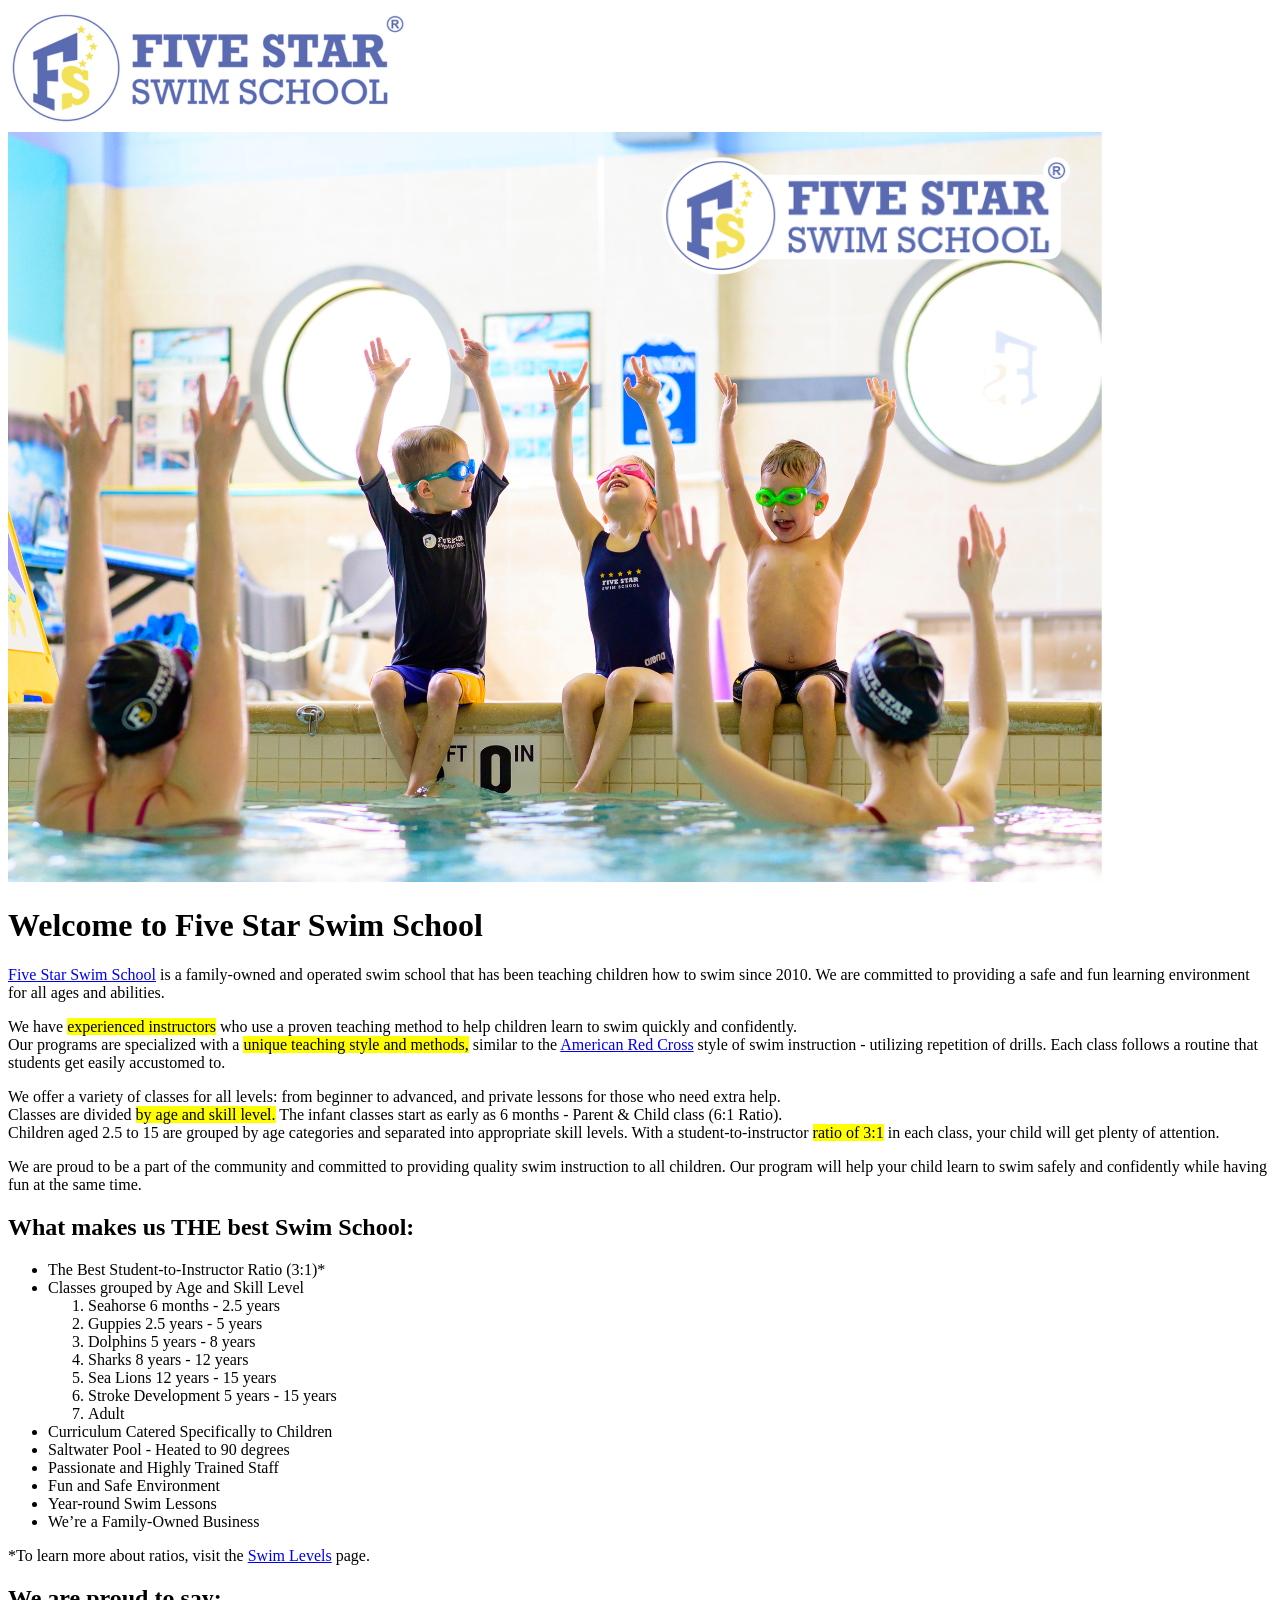
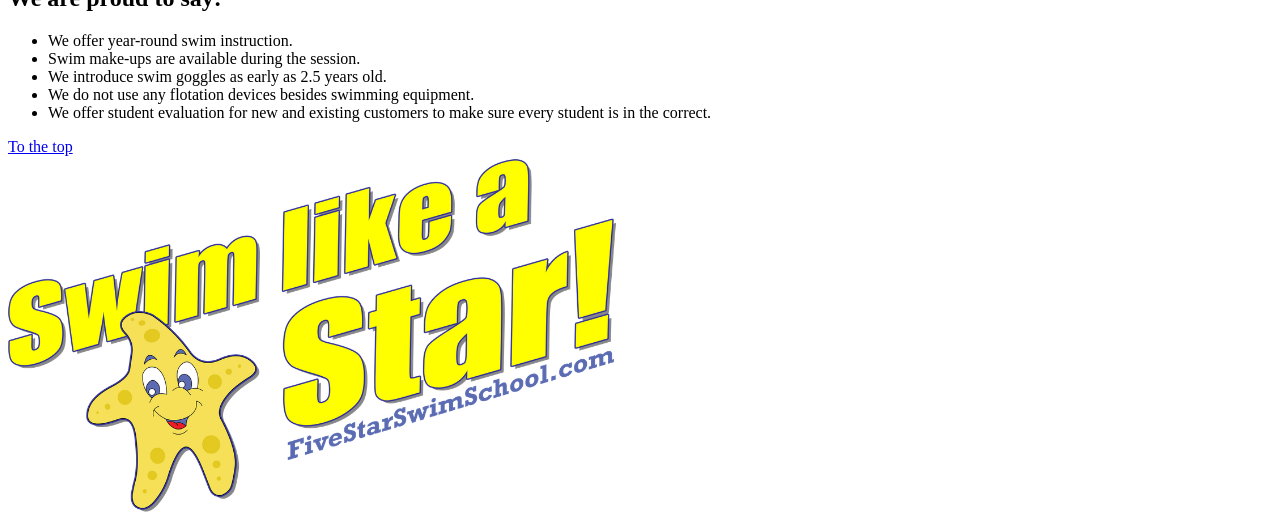
<file: lesson_2/index.html>
<!DOCTYPE html>
<html lang="en">
<head>
   <meta charset="UTF-8">
   <meta name="viewport" content="width=device-width, initial-scale=1.0">
   <title>Lesson 2</title>
</head>
<body>
   <!-- Мій перший коментар. Щоб його вивести Command / -->
    <header> <img src="img/Five Star Swim School logo.png" alt="Five Star Swim School logo">
   </header>
   <main id="top">
   <div><img src="img/happy_kids.png" alt="happy students"></div>
   <div><h1>Welcome to Five Star Swim School</h1></div>
   <p> <a href="https://fivestarswimschool.com/swim_school/" target="_blank" title="Five Star Swim School">Five Star Swim School</a> is a family-owned and operated swim school that has been teaching children how to swim since 2010. We are committed to providing a safe and fun learning environment for all ages and abilities.</p>
   <!-- Щоб заламати текст Option Z -->
     <p>We have <mark>experienced instructors</mark> who use a proven teaching method to help children learn to swim quickly and confidently. <br>Our programs are specialized with a <mark>unique teaching style and methods,</mark> similar to the <a href="https://www.redcross.org/?srsltid=AfmBOoq0xzAkZuArjZABEMO5ri-Uc9EhQ-9wNU_OTiXjL5qd7BxPWQYv" target="_blank" title="American Red Cross">American Red Cross</a> style of swim instruction - utilizing repetition of drills. Each class follows a routine that students get easily accustomed to.</p>
     <!-- Щоб обгорнути текс в тег Option W -->
     <p>We offer a variety of classes for all levels: from beginner to advanced, and private lessons for those who need extra help. <br>Classes are divided <mark>by age and skill level.</mark> The infant classes start as early as 6 months - Parent & Child class (6:1 Ratio). <br>Children aged 2.5 to 15 are grouped by age categories and separated into appropriate skill levels. With a student-to-instructor <mark>ratio of 3:1</mark> in each class, your child will get plenty of attention.</p>
     <p>We are proud to be a part of the community and committed to providing quality swim instruction to all children. <span class="program">Our program</span> will help your child learn to swim safely and confidently while having fun at the same time.</p>
 <div><h2>What makes us THE best Swim School:</h2></div>
 <ul>
   <li>The Best Student-to-Instructor Ratio (3:1)*</li>
    <li>Classes grouped by Age and Skill Level</li> 
      <ol>
         <li>Seahorse	6 months - 2.5 years</li>
         <li>Guppies	2.5 years - 5 years</li>
         <li>Dolphins	5 years - 8 years</li>
         <li>Sharks	8 years - 12 years</li>
         <li>Sea Lions	12 years - 15 years</li>
         <li>Stroke Development	5 years - 15 years</li>
         <li>Adult</li>
      </ol>
    <li>Curriculum Catered Specifically to Children</li>
    <li>Saltwater Pool - Heated to 90 degrees</li>
    <li>Passionate and Highly Trained Staff</li>
    <li>Fun and Safe Environment</li>
    <li>Year-round Swim Lessons</li>
    <li>We’re a Family-Owned Business</li>
</ul>
<div>*To learn more about ratios, visit the <a href="https://fivestarswimschool.com/swim_school/swim-lessons/swim-levels.html" target="_blank" title="Our Swim Levels">Swim Levels</a> page.</div>
<h2>We are proud to say:</h2>
<ul>
   <li>We offer year-round swim instruction.</li>
   <li>Swim make-ups are available during the session.</li>
   <li>We introduce swim goggles as early as 2.5 years old.</li>
   <li>We do not use any flotation devices besides swimming equipment.</li>
   <li>We offer student evaluation for new and existing customers to make sure every student is in the correct.</li>
</ul>
 <div><a href="#top">To the top</a></div>
   </main>
    <footer>
      <img src="img/swim_like_a_star.png" alt="swim like a star">
    </footer>
</body>
</html>
</file>
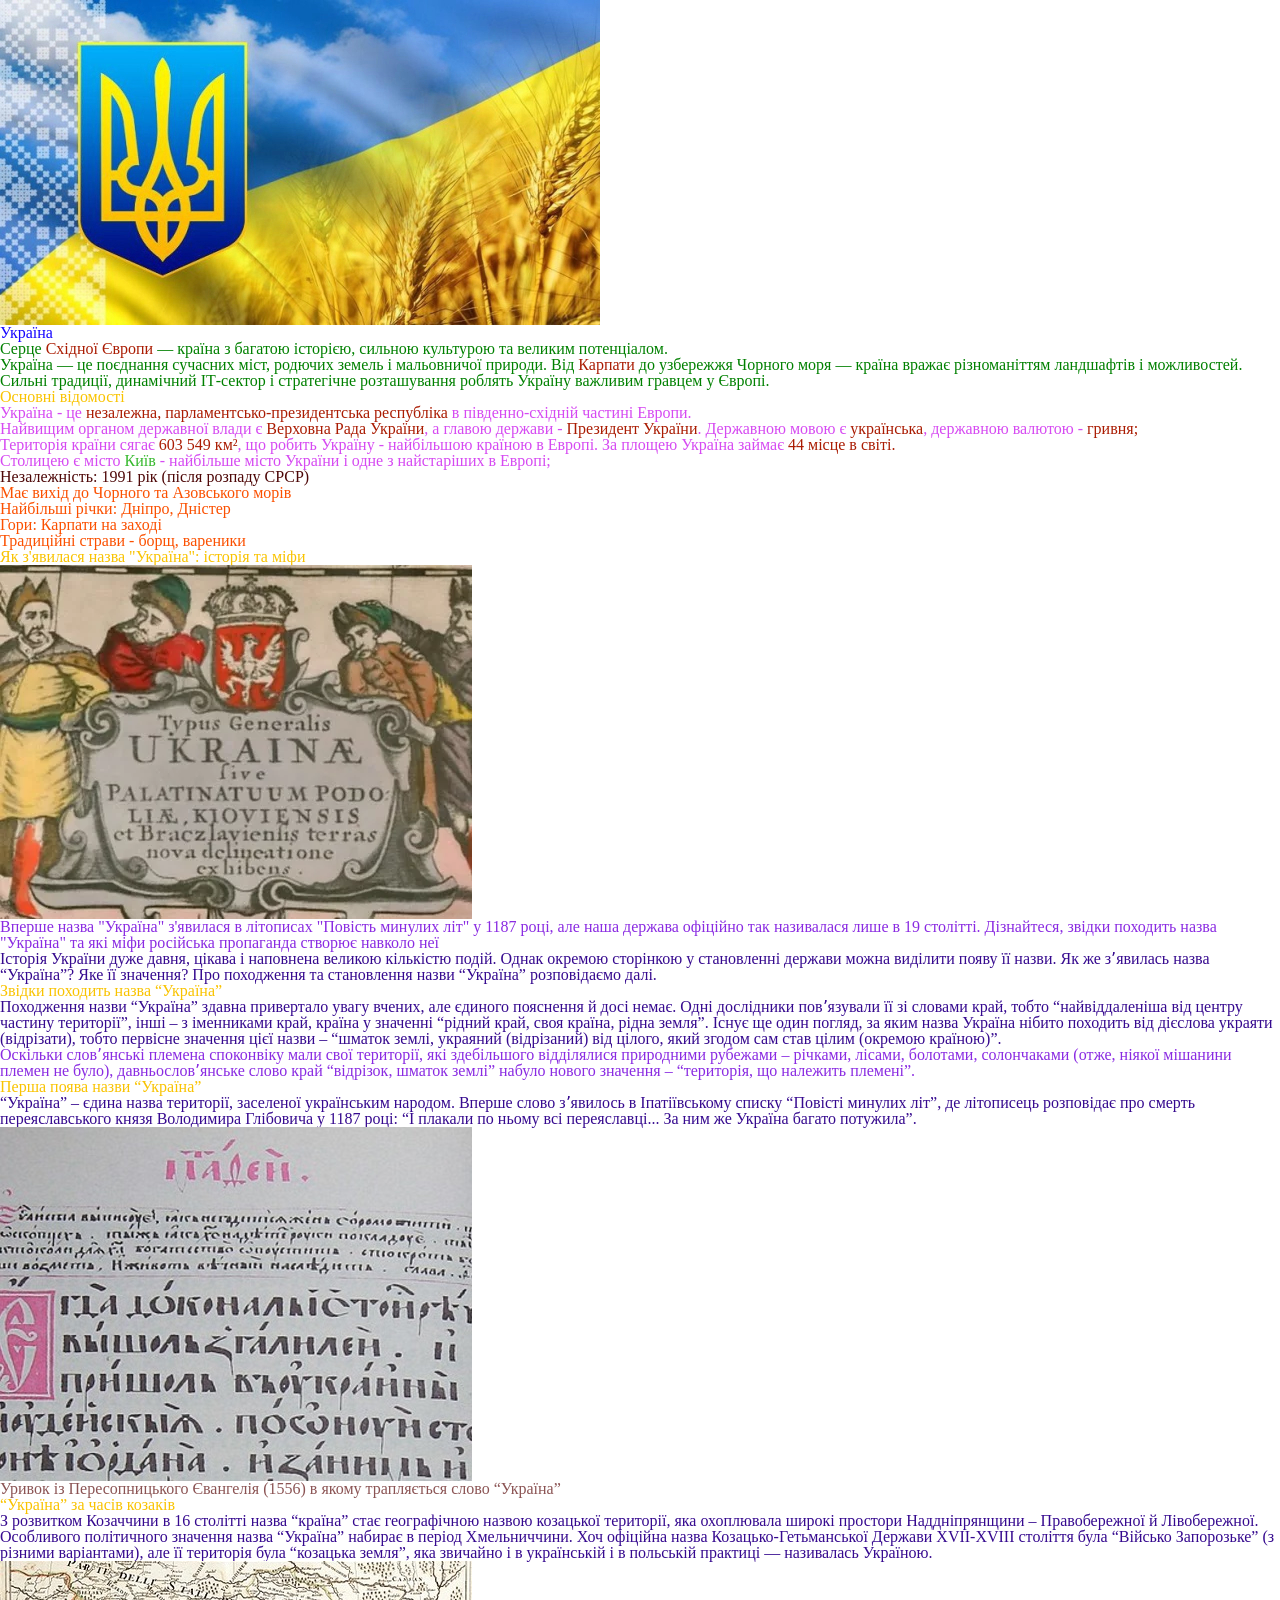
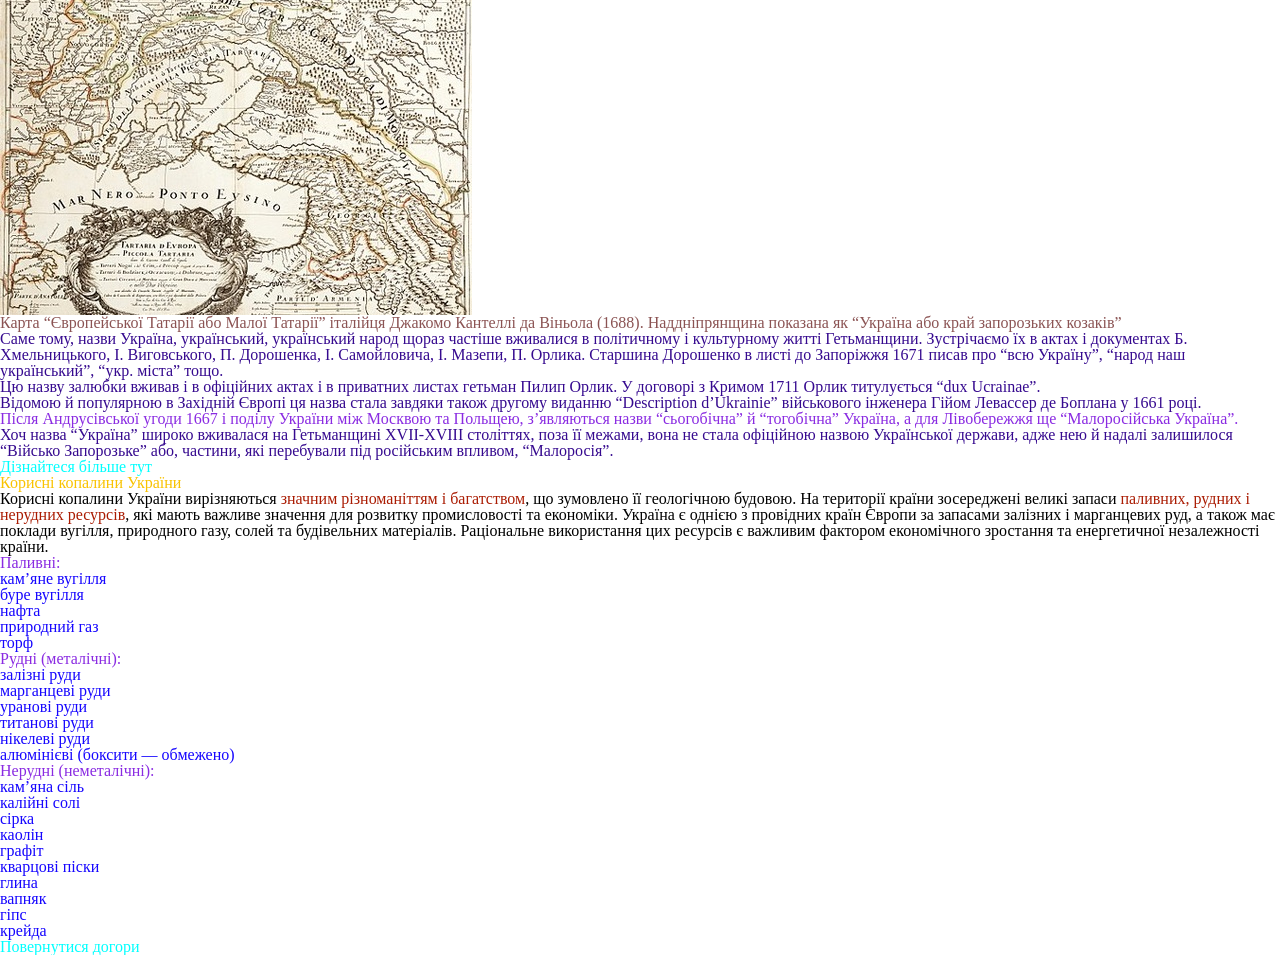
<file: lesson_3/index.html>
<!DOCTYPE html> 
<html lang="uk">
<head>
   <meta charset="UTF-8">
   <meta name="viewport" content="width=device-width, initial-scale=1.0">
   <title>Lesson 3</title>
   <link rel="stylesheet" href="css/reset.css">
   <link rel="stylesheet" href="css/style.css">
</head>
<body>
  <header>
    <img src="img/ukraine-top.jpg" alt="Герб України (тризуб) на фоні прапора та пшеничного поля під блакитним небом.">
    <h1 id="top">Україна</h1>
  </header>
  <main>
    <div class="part-one">
      <p>Серце <span class="info-red">Східної Європи</span> — країна з багатою історією, сильною культурою та великим потенціалом.</p>
      <p>Україна — це поєднання сучасних міст, родючих земель і мальовничої природи. Від <span class="info-red">Карпати</span> до узбережжя Чорного моря — країна вражає різноманіттям ландшафтів і можливостей.</p>
      <p>Сильні традиції, динамічний ІТ-сектор і стратегічне розташування роблять Україну важливим гравцем у Європі.</p>
    </div>
    <h2>Основні відомості</h2>
    <div class="part-two">
      <p>Україна - це <span class="info-red">незалежна, парламентсько-президентська республіка</span> в південно-східній частині Европи.

</p>
      <p>Найвищим органом державної влади є <span class="info-red">Верховна Рада України</span>, а главою держави - <span class="info-red">Президент України</span>. Державною мовою є <span class="info-red">українська</span>, державною валютою - <span class="info-red">гривня;</span>

</p>
      <p>Територія країни сягає <span class="info-red">603 549 км²</span>, що робить Україну - найбільшою країною в Европі. За площею Україна займає <span class="info-red">44 місце в світі.</span>

</p>
<p>Столицею є місто <a class="link" href="https://inside-ua.com/city/kyiv" title="Більше про Київ тут" target="_blank">Київ</a> - найбільше місто України і одне з найстаріших в Европі;
</p>
</div>
<ul>
  <li id="independence">Незалежність: 1991 рік (після розпаду СРСР)</li>
  <li>Має вихід до Чорного та Азовського морів</li>
  <li>Найбільші річки: Дніпро, Дністер</li>
  <li>Гори: Карпати на заході</li>
  <li>Традиційні страви - борщ, вареники</li>
</ul>
<div class="part-three">
  <h2>Як з'явилася назва "Україна": історія та міфи</h2>
  <img src="img/ukraine-2.jpg" alt="Старовинна карта України з гербом і латинським написом, оточена фігурами людей у традиційному одязі.">
  <p class="first-item">Вперше назва "Україна" з'явилася в літописах "Повість минулих літ" у 1187 році, але наша держава офіційно так називалася лише в 19 столітті. Дізнайтеся, звідки походить назва "Україна" та які міфи російська пропаганда створює навколо неї</p>
  <p>Історія України дуже давня, цікава і наповнена великою кількістю подій. Однак окремою сторінкою у становленні держави можна виділити появу її назви. Як же зʼявилась назва “Україна”? Яке її значення? Про походження та становлення назви “Україна” розповідаємо далі. </p>
  <h2>Звідки походить назва “Україна”</h2>
  <p>Походження назви “Україна” здавна привертало увагу вчених, але єдиного пояснення й досі немає. Одні дослідники повʼязували її зі словами край, тобто “найвіддаленіша від центру частину території”, інші – з іменниками край, країна у значенні “рідний край, своя країна, рідна земля”. Існує ще один погляд, за яким назва Україна нібито походить від дієслова украяти (відрізати), тобто первісне значення цієї назви – “шматок землі, украяний (відрізаний) від цілого, який згодом сам став цілим (окремою країною)”.</p>
  <p class="first-item">Оскільки словʼянські племена споконвіку мали свої території, які здебільшого відділялися природними рубежами – річками, лісами, болотами, солончаками (отже, ніякої мішанини племен не було), давньословʼянське слово край “відрізок, шматок землі” набуло нового значення – “територія, що належить племені”. 
  </p>
  <h2>Перша поява назви “Україна”</h2>
  <p>“Україна” – єдина назва території, заселеної українським народом. Вперше слово зʼявилось в Іпатіївському списку “Повісті минулих літ”, де літописець розповідає про смерть переяславського князя Володимира Глібовича у 1187 році: “І плакали по ньому всі переяславці... За ним же Україна багато потужила”. </p>
  <img src="img/ukraine-3.jpeg" alt="Фрагмент стародавнього друкованого тексту з кириличним письмом та декоративною ініціальною літерою.">
  <p class="small-text">Уривок із Пересопницького Євангелія (1556) в якому трапляється слово “Україна”
  </p>
  <h2>“Україна” за часів козаків</h2>
  <p>З розвитком Козаччини в 16 столітті назва “країна” стає географічною назвою козацької території, яка охоплювала широкі простори Наддніпрянщини – Правобережної й Лівобережної.</p>
  <p>Особливого політичного значення назва “Україна” набирає в період Хмельниччини. Хоч офіційна назва Козацько-Гетьманської Держави XVII-XVIII століття була “Військо Запорозьке” (з різними варіантами), але її територія була “козацька земля”, яка звичайно і в українській і в польській практиці — називалась Україною.</p>
  <img src="img/ukraine-4.jpeg" alt="Особливого політичного значення назва “Україна” набирає в період Хмельниччини. Хоч офіційна назва Козацько-Гетьманської Держави XVII-XVIII століття була “Військо Запорозьке” (з різними варіантами), але її територія була “козацька земля”, яка звичайно і в українській і в польській практиці — називалась Україною.">
  <p class="small-text">Карта “Європейської Татарії або Малої Татарії” італійця Джакомо Кантеллі да Віньола (1688). Наддніпрянщина показана як “Україна або край запорозьких козаків”</p>
  <p>Саме тому, назви Україна, український, український народ щораз частіше вживалися в політичному і культурному житті Гетьманщини. Зустрічаємо їх в актах і документах Б. Хмельницького, І. Виговського, П. Дорошенка, І. Самойловича, І. Мазепи, П. Орлика. Старшина Дорошенко в листі до Запоріжжя 1671 писав про “всю Україну”, “народ наш український”, “укр. міста” тощо. </p>
  <p> Цю назву залюбки вживав і в офіційних актах і в приватних листах гетьман Пилип Орлик. У договорі з Кримом 1711 Орлик титулується “dux Ucrainae”. </p>
  <p>Відомою й популярною в Західній Європі ця назва стала завдяки також другому виданню “Description d’Ukrainie” військового інженера Гійом Левассер де Боплана у 1661 році. </p>
  <p class="first-item">Після Андрусівської угоди 1667 і поділу України між Москвою та Польщею, з’являються назви “сьогобічна” й “тогобічна” Україна, а для Лівобережжя ще “Малоросійська Україна”.</p>
  <p>Хоч назва “Україна” широко вживалася на Гетьманщині XVII-XVIII століттях, поза її межами, вона не стала офіційною назвою Української держави, адже нею й надалі залишилося “Військо Запорозьке” або, частини, які перебували під російським впливом, “Малоросія”.</p>
   <a title="Більше інформації тут" class="link" target="_blank" href="https://visitukraine.today/uk/blog/4339/how-the-name-ukraine-appeared-history-and-myths?srsltid=AfmBOoo46z0VxKkR6GTLdcYubs56GwoVnEO6nZheCXBtSPcMyskiG9aZ#zvidki-poxodit-nazva-ukrayina">Дізнайтеся більше тут</a>
</div>
 <h2>Корисні копалини України</h2>
 <p>Корисні копалини України вирізняються <span class="info-red">значним різноманіттям і багатством</span>, що зумовлено її геологічною будовою. На території країни зосереджені великі запаси <span class="info-red">паливних, рудних і нерудних ресурсів</span>, які мають важливе значення для розвитку промисловості та економіки. Україна є однією з провідних країн Європи за запасами залізних і марганцевих руд, а також має поклади вугілля, природного газу, солей та будівельних матеріалів. Раціональне використання цих ресурсів є важливим фактором економічного зростання та енергетичної незалежності країни.</p>
 <ol> 
  <li class="first-item">Паливні:
    <ol>
      <li>кам’яне вугілля</li>
      <li>буре вугілля</li>
      <li>нафта</li>
      <li>природний газ</li>
      <li>торф</li>
    </ol>
  </li>
  <li class="first-item">Рудні (металічні):
    <ol>
      <li>залізні руди</li>
      <li>марганцеві руди</li>
      <li>уранові руди</li>
      <li>титанові руди</li>
      <li>нікелеві руди</li>
      <li>алюмінієві (боксити — обмежено)</li>
    </ol>
  </li>
  <li class="first-item">Нерудні (неметалічні):
    <ol>
      <li>кам’яна сіль</li>
      <li>калійні солі</li>
      <li>сірка</li>
      <li>каолін</li>
      <li>графіт</li>
      <li>кварцові піски</li>
      <li>глина</li>
      <li>вапняк</li>
      <li>гіпс</li>
      <li>крейда</li>
    </ol>
  </li>
 </ol>
</main>
  <footer>
    <a class="link" href="#top">Повернутися догори</a>
  </footer>
</body>
</html>
</file>
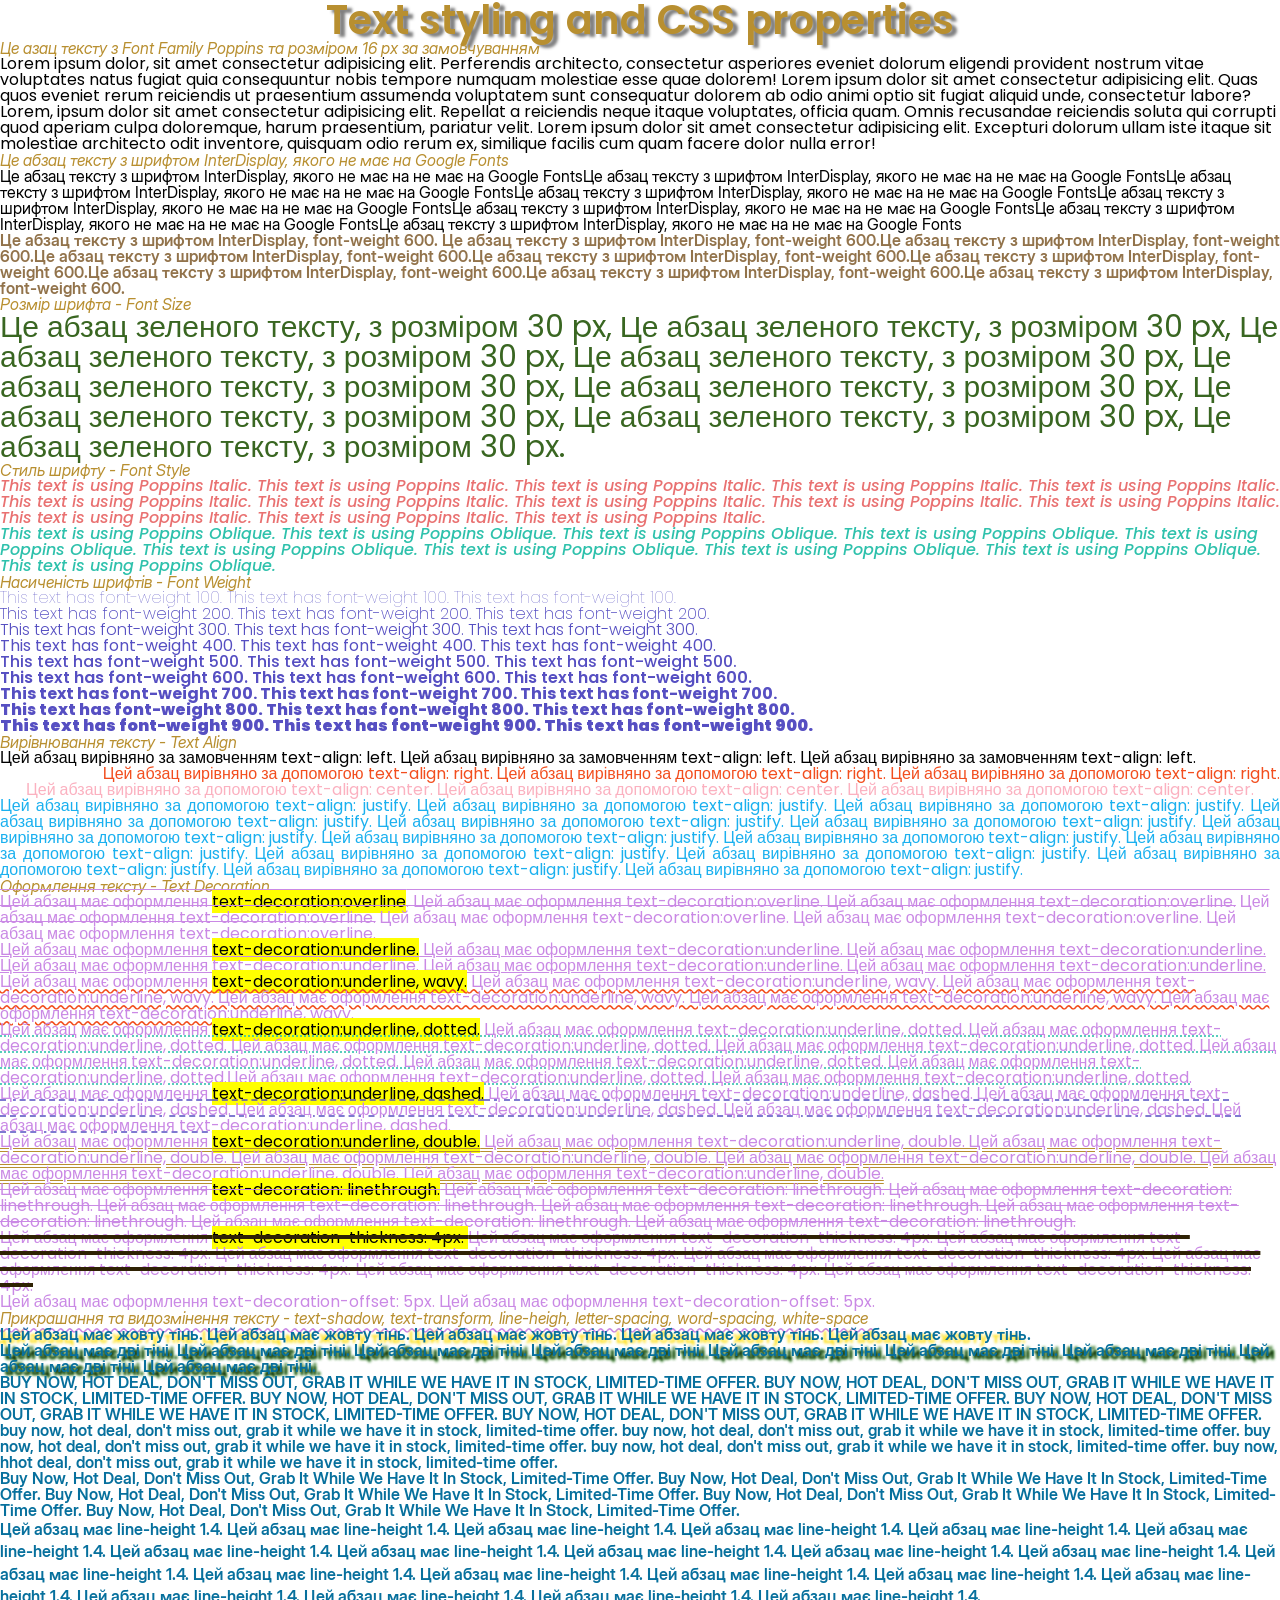
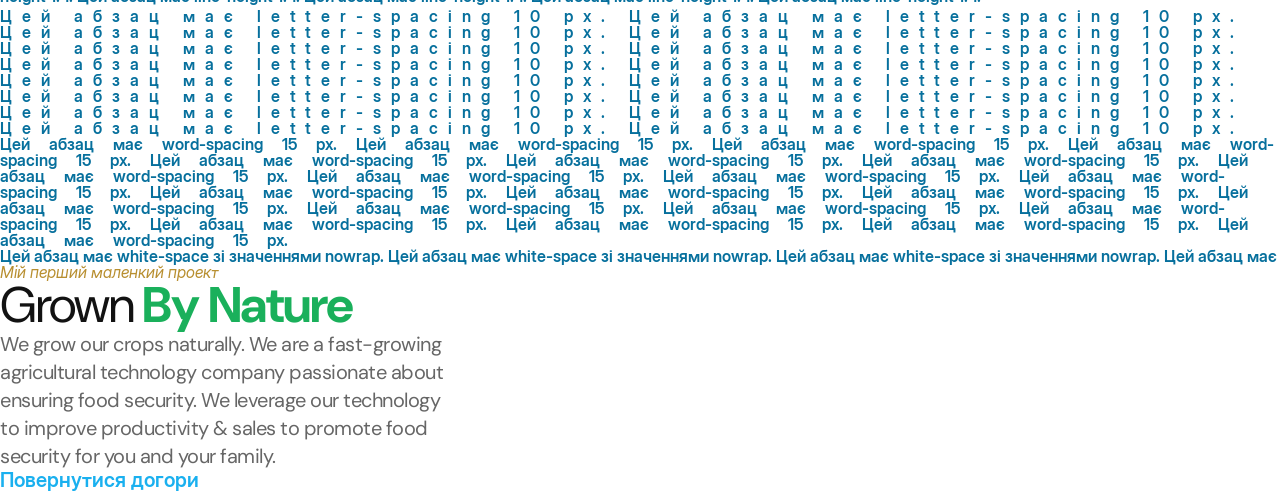
<file: lesson_4/index.html>
<!DOCTYPE html> 
<html lang="uk">
<head>
   <meta charset="UTF-8">
   <meta name="viewport" content="width=device-width, initial-scale=1.0">
   <title>Lesson 4</title>
   <link href="https://fonts.googleapis.com/css?family=Poppins:100,100italic,200,200italic,300,300italic,regular,italic,500,500italic,600,600italic,700,700italic,800,800italic,900,900italic" rel="stylesheet"/>
   <link href="https://fonts.googleapis.com/css?family=DM+Sans:100,200,300,regular,500,600,700,800,900,100italic,200italic,300italic,italic,500italic,600italic,700italic,800italic,900italic" rel="stylesheet"/>
   <link rel="stylesheet" href="css/fonts.css">
   <link rel="stylesheet" href="css/reset.css">
   <link rel="stylesheet" href="css/style.css">
</head>
<body>
  <header id="top">
    <h1 class="title">Text styling and CSS properties</h1>
  </header>
  <main>
  <h2 class="sub-title">Це азац тексту з Font Family Poppins та розміром 16 px за замовчуванням</h2>
  <div class="text">
    <p>Lorem ipsum dolor, sit amet consectetur adipisicing elit. Perferendis architecto, consectetur asperiores eveniet dolorum eligendi provident nostrum vitae voluptates natus fugiat quia consequuntur nobis tempore numquam molestiae esse quae dolorem! Lorem ipsum dolor sit amet consectetur adipisicing elit. Quas quos eveniet rerum reiciendis ut praesentium assumenda voluptatem sunt consequatur dolorem ab odio animi optio sit fugiat aliquid unde, consectetur labore?</p>
    <p>Lorem, ipsum dolor sit amet consectetur adipisicing elit. Repellat a reiciendis neque itaque voluptates, officia quam. Omnis recusandae reiciendis soluta qui corrupti quod aperiam culpa doloremque, harum praesentium, pariatur velit. Lorem ipsum dolor sit amet consectetur adipisicing elit. Excepturi dolorum ullam iste itaque sit molestiae architecto odit inventore, quisquam odio rerum ex, similique facilis cum quam facere dolor nulla error!</p>
  </div>
<div class="text2">
<h2 class="sub-title">Це абзац тексту з шрифтом InterDisplay, якого не має на Google Fonts</h2>
<p>Це абзац тексту з шрифтом InterDisplay, якого не має на не має на Google FontsЦе абзац тексту з шрифтом InterDisplay, якого не має на не має на Google FontsЦе абзац тексту з шрифтом InterDisplay, якого не має на не має на Google FontsЦе абзац тексту з шрифтом InterDisplay, якого не має на не має на Google FontsЦе абзац тексту з шрифтом InterDisplay, якого не має на не має на Google FontsЦе абзац тексту з шрифтом InterDisplay, якого не має на не має на Google FontsЦе абзац тексту з шрифтом InterDisplay, якого не має на не має на Google FontsЦе абзац тексту з шрифтом InterDisplay, якого не має на не має на Google Fonts</p>
<p class="rare-bold">Це абзац тексту з шрифтом InterDisplay, font-weight 600. Це абзац тексту з шрифтом InterDisplay, font-weight 600.Це абзац тексту з шрифтом InterDisplay, font-weight 600.Це абзац тексту з шрифтом InterDisplay, font-weight 600.Це абзац тексту з шрифтом InterDisplay, font-weight 600.Це абзац тексту з шрифтом InterDisplay, font-weight 600.Це абзац тексту з шрифтом InterDisplay, font-weight 600.Це абзац тексту з шрифтом InterDisplay, font-weight 600.Це абзац тексту з шрифтом InterDisplay, font-weight 600.</p>
</div>
<h2 class="sub-title">Розмір шрифта - Font Size</h2>
<div class="text3">
<p>Це абзац зеленого тексту, з розміром 30 px, Це абзац зеленого тексту, з розміром 30 px, Це абзац зеленого тексту, з розміром 30 px, Це абзац зеленого тексту, з розміром 30 px, Це абзац зеленого тексту, з розміром 30 px, Це абзац зеленого тексту, з розміром 30 px, Це абзац зеленого тексту, з розміром 30 px, Це абзац зеленого тексту, з розміром 30 px, Це абзац зеленого тексту, з розміром 30 px.</p>
</div>
<div>
  <h2 class="sub-title">Стиль шрифту - Font Style</h2>
  <p class="italic">This text is using Poppins Italic. This text is using Poppins Italic. This text is using Poppins Italic. This text is using Poppins Italic. This text is using Poppins Italic. This text is using Poppins Italic. This text is using Poppins Italic. This text is using Poppins Italic. This text is using Poppins Italic. This text is using Poppins Italic. This text is using Poppins Italic. This text is using Poppins Italic. This text is using Poppins Italic.</p>
  <p class="oblique">This text is using Poppins Oblique. This text is using Poppins Oblique.  This text is using Poppins Oblique.  This text is using Poppins Oblique.  This text is using Poppins Oblique.  This text is using Poppins Oblique.  This text is using Poppins Oblique.  This text is using Poppins Oblique.  This text is using Poppins Oblique.  This text is using Poppins Oblique. </p>
</div>
<div class="text4">
  <h2 class="sub-title">Насиченість шрифтів - Font Weight</h2>
  <p class="thin">This text has font-weight 100. This text has font-weight 100. This text has font-weight 100.
  </p>
  <p></p><p class="extralight">This text has font-weight 200. This text has font-weight 200. This text has font-weight 200.</p>
  <p class="light">This text has font-weight 300. This text has font-weight 300. This text has font-weight 300.</p>
  <p>This text has font-weight 400. This text has font-weight 400. This text has font-weight 400.</p>
  <p class="medium">This text has font-weight 500. This text has font-weight 500. This text has font-weight 500.</p>
  <p class="semibold">This text has font-weight 600. This text has font-weight 600. This text has font-weight 600.</p>
  <p class="bold">This text has font-weight 700. This text has font-weight 700. This text has font-weight 700.</p>
  <p class="extrabold">This text has font-weight 800. This text has font-weight 800. This text has font-weight 800.</p>
  <p class="black">This text has font-weight 900. This text has font-weight 900. This text has font-weight 900.</p>
</div>
<div>
  <h2 class="sub-title">Вирівнювання тексту - Text Align</h2>
  <p>Цей абзац вирівняно за замовченням text-align: left. Цей абзац вирівняно за замовченням text-align: left. Цей абзац вирівняно за замовченням text-align: left.</p>
  <p class="right">Цей абзац вирівняно за допомогою text-align: right. Цей абзац вирівняно за допомогою text-align: right. Цей абзац вирівняно за допомогою text-align: right.</p>
  <p class="center">Цей абзац вирівняно за допомогою text-align: center. Цей абзац вирівняно за допомогою text-align: center. Цей абзац вирівняно за допомогою text-align: center.</p>
  <p class="justify">Цей абзац вирівняно за допомогою text-align: justify.  Цей абзац вирівняно за допомогою text-align: justify. Цей абзац вирівняно за допомогою text-align: justify. Цей абзац вирівняно за допомогою text-align: justify. Цей абзац вирівняно за допомогою text-align: justify. Цей абзац вирівняно за допомогою text-align: justify. Цей абзац вирівняно за допомогою text-align: justify. Цей абзац вирівняно за допомогою text-align: justify. Цей абзац вирівняно за допомогою text-align: justify. Цей абзац вирівняно за допомогою text-align: justify. Цей абзац вирівняно за допомогою text-align: justify. Цей абзац вирівняно за допомогою text-align: justify. Цей абзац вирівняно за допомогою text-align: justify. Цей абзац вирівняно за допомогою text-align: justify. Цей абзац вирівняно за допомогою text-align: justify.</p>
</div>
<div class="text5">
  <h2 class="sub-title">Оформлення тексту - Text Decoration</h2>
  <p class="overline">Цей абзац має оформлення <mark>text-decoration:overline</mark>. Цей абзац має оформлення text-decoration:overline. Цей абзац має оформлення text-decoration:overline. Цей абзац має оформлення text-decoration:overline. Цей абзац має оформлення text-decoration:overline. Цей абзац має оформлення text-decoration:overline. Цей абзац має оформлення text-decoration:overline.</p>
  <p class="underline">Цей абзац має оформлення <mark>text-decoration:underline.</mark> Цей абзац має оформлення text-decoration:underline. Цей абзац має оформлення text-decoration:underline. Цей абзац має оформлення text-decoration:underline. Цей абзац має оформлення text-decoration:underline. Цей абзац має оформлення text-decoration:underline.</p>
  <p class="wavy">Цей абзац має оформлення <mark>text-decoration:underline, wavy.</mark> Цей абзац має оформлення text-decoration:underline, wavy. Цей абзац має оформлення text-decoration:underline, wavy. Цей абзац має оформлення text-decoration:underline, wavy. Цей абзац має оформлення text-decoration:underline, wavy. Цей абзац має оформлення text-decoration:underline, wavy.</p>
  <p class="dotted">Цей абзац має оформлення <mark>text-decoration:underline, dotted.</mark> Цей абзац має оформлення text-decoration:underline, dotted. Цей абзац має оформлення text-decoration:underline, dotted. Цей абзац має оформлення text-decoration:underline, dotted. Цей абзац має оформлення text-decoration:underline, dotted. Цей абзац має оформлення text-decoration:underline, dotted. Цей абзац має оформлення text-decoration:underline, dotted. Цей абзац має оформлення text-decoration:underline, dotted.Цей абзац має оформлення text-decoration:underline, dotted. Цей абзац має оформлення text-decoration:underline, dotted.</p>
  <p class="dashed">Цей абзац має оформлення <mark>text-decoration:underline, dashed.</mark> Цей абзац має оформлення text-decoration:underline, dashed. Цей абзац має оформлення text-decoration:underline, dashed. Цей абзац має оформлення text-decoration:underline, dashed. Цей абзац має оформлення text-decoration:underline, dashed. Цей абзац має оформлення text-decoration:underline, dashed.</p>
  <p class="double">Цей абзац має оформлення <mark>text-decoration:underline, double.</mark> Цей абзац має оформлення text-decoration:underline, double. Цей абзац має оформлення text-decoration:underline, double. Цей абзац має оформлення text-decoration:underline, double. Цей абзац має оформлення text-decoration:underline, double. Цей абзац має оформлення text-decoration:underline, double. Цей абзац має оформлення text-decoration:underline, double.</p>
  <p class="line-through">Цей абзац має оформлення <mark>text-decoration: linethrough.</mark> Цей абзац має оформлення text-decoration: linethrough. Цей абзац має оформлення text-decoration: linethrough. Цей абзац має оформлення text-decoration: linethrough. Цей абзац має оформлення text-decoration: linethrough. Цей абзац має оформлення text-decoration: linethrough. Цей абзац має оформлення text-decoration: linethrough. Цей абзац має оформлення text-decoration: linethrough.</p>
  <p class="thick-line">Цей абзац має оформлення <mark>text-decoration-thickness: 4px. </mark> Цей абзац має оформлення text-decoration-thickness: 4px. Цей абзац має оформлення text-decoration-thickness: 4px. Цей абзац має оформлення text-decoration-thickness: 4px. Цей абзац має оформлення text-decoration-thickness: 4px. Цей абзац має оформлення text-decoration-thickness: 4px. Цей абзац має оформлення text-decoration-thickness: 4px. Цей абзац має оформлення text-decoration-thickness: 4px.</p>
  <p class="offset">Цей абзац має оформлення text-decoration-offset: 5px. Цей абзац має оформлення text-decoration-offset: 5px.</p>
</div>
<div class="text6">
  <h2 class="sub-title">Прикрашання та видозмінення тексту -  text-shadow, text-transform, line-heigh, letter-spacing, word-spacing, white-space</h2>
  <p class="text-shadow">Цей абзац має жовту тінь. Цей абзац має жовту тінь. Цей абзац має жовту тінь. Цей абзац має жовту тінь. Цей абзац має жовту тінь.</p>
  <p class="text-shadow2"> Цей абзац має дві тіні. Цей абзац має дві тіні. Цей абзац має дві тіні. Цей абзац має дві тіні. Цей абзац має дві тіні. Цей абзац має дві тіні. Цей абзац має дві тіні. Цей абзац має дві тіні. Цей абзац має дві тіні.</p>
  <p class="uppercase">Buy now, hot deal, don't miss out, grab it while we have it in stock, Limited-time offer. Buy now, hot deal, don't miss out, grab it while we have it in stock, Limited-time offer. Buy now, hot deal, don't miss out, grab it while we have it in stock, Limited-time offer. Buy now, hot deal, don't miss out, grab it while we have it in stock, Limited-time offer. Buy now, hot deal, don't miss out, grab it while we have it in stock, Limited-time offer. </p>
  <p class="lowercase">Buy now, Hot deal, don't Miss out, grab it while we have it in stock, Limited-time offer. Buy now, Hot deal, don't Miss out, Grab it while we have it in stock, Limited-time offer. Buy now, Hot deal, don't Miss out, grab it while we have it in stock, Limited-time offer. Buy now, Hot deal, don't Miss out, grab it while we have it in stock, Limited-time offer. Buy now, hHot deal, don't Miss out, grab it while we have it in stock, Limited-time offer.</p>
  <p class="capitalize">Buy now, hot deal, don't miss out, grab it while we have it in stock, Limited-time offer. Buy now, hot deal, don't miss out, grab it while we have it in stock, Limited-time offer. Buy now, hot deal, don't miss out, grab it while we have it in stock, Limited-time offer. Buy now, hot deal, don't miss out, grab it while we have it in stock, Limited-time offer. Buy now, hot deal, don't miss out, grab it while we have it in stock, Limited-time offer.</p>
  <p class="line-height">Цей абзац має line-height 1.4. Цей абзац має line-height 1.4. Цей абзац має line-height 1.4. Цей абзац має line-height 1.4. Цей абзац має line-height 1.4. Цей абзац має line-height 1.4. Цей абзац має line-height 1.4. Цей абзац має line-height 1.4. Цей абзац має line-height 1.4. Цей абзац має line-height 1.4. Цей абзац має line-height 1.4. Цей абзац має line-height 1.4. Цей абзац має line-height 1.4. Цей абзац має line-height 1.4. Цей абзац має line-height 1.4. Цей абзац має line-height 1.4. Цей абзац має line-height 1.4. Цей абзац має line-height 1.4. Цей абзац має line-height 1.4. Цей абзац має line-height 1.4. Цей абзац має line-height 1.4.</p>
  <p class="letter-spacing">Цей абзац має letter-spacing 10 px.  Цей абзац має letter-spacing 10 px. Цей абзац має letter-spacing 10 px. Цей абзац має letter-spacing 10 px. Цей абзац має letter-spacing 10 px. Цей абзац має letter-spacing 10 px. Цей абзац має letter-spacing 10 px. Цей абзац має letter-spacing 10 px. Цей абзац має letter-spacing 10 px. Цей абзац має letter-spacing 10 px. Цей абзац має letter-spacing 10 px. Цей абзац має letter-spacing 10 px. Цей абзац має letter-spacing 10 px. Цей абзац має letter-spacing 10 px. Цей абзац має letter-spacing 10 px. Цей абзац має letter-spacing 10 px.</p>
  <p class="word-spacing">Цей абзац має word-spacing 15 px. Цей абзац має word-spacing 15 px. Цей абзац має word-spacing 15 px. Цей абзац має word-spacing 15 px. Цей абзац має word-spacing 15 px. Цей абзац має word-spacing 15 px. Цей абзац має word-spacing 15 px. Цей абзац має word-spacing 15 px. Цей абзац має word-spacing 15 px. Цей абзац має word-spacing 15 px. Цей абзац має word-spacing 15 px. Цей абзац має word-spacing 15 px. Цей абзац має word-spacing 15 px. Цей абзац має word-spacing 15 px. Цей абзац має word-spacing 15 px. Цей абзац має word-spacing 15 px. Цей абзац має word-spacing 15 px. Цей абзац має word-spacing 15 px. Цей абзац має word-spacing 15 px. Цей абзац має word-spacing 15 px. Цей абзац має word-spacing 15 px. Цей абзац має word-spacing 15 px.</p>
  <p class="white-space">Цей абзац має white-space зі значеннями nowrap. Цей абзац має white-space зі значеннями nowrap. Цей абзац має white-space зі значеннями nowrap. Цей абзац має white-space зі значеннями nowrap. Цей абзац має white-space зі значеннями nowrap. Цей абзац має white-space зі значеннями nowrap. Цей абзац має white-space зі значеннями nowrap. Цей абзац має white-space зі значеннями nowrap. Цей абзац має white-space зі значеннями nowrap. Цей абзац має white-space зі значеннями nowrap. Цей абзац має white-space зі значеннями nowrap. Цей абзац має white-space зі значеннями nowrap. Цей абзац має white-space зі значеннями nowrap. Цей абзац має white-space зі значеннями nowrap. Цей абзац має white-space зі значеннями nowrap. Цей абзац має white-space зі значеннями nowrap.</p>
</div>
<div class="project1">
  <h2 class="sub-title">Мій перший маленкий проект</h2>
  <p class="project-title">Grown <span class="green">by Nature</span></p>
  <p class="project-text">We grow our crops naturally. We are a fast-growing <br>agricultural technology company passionate about <br>ensuring food security. We leverage our technology <br> to improve productivity & sales to promote food <br>security for you and your family.</p>
</div>
  </main>
  <footer>
    <a href="#top" class="link">Повернутися догори</a>
  </footer>
</body>
</html>
</file>
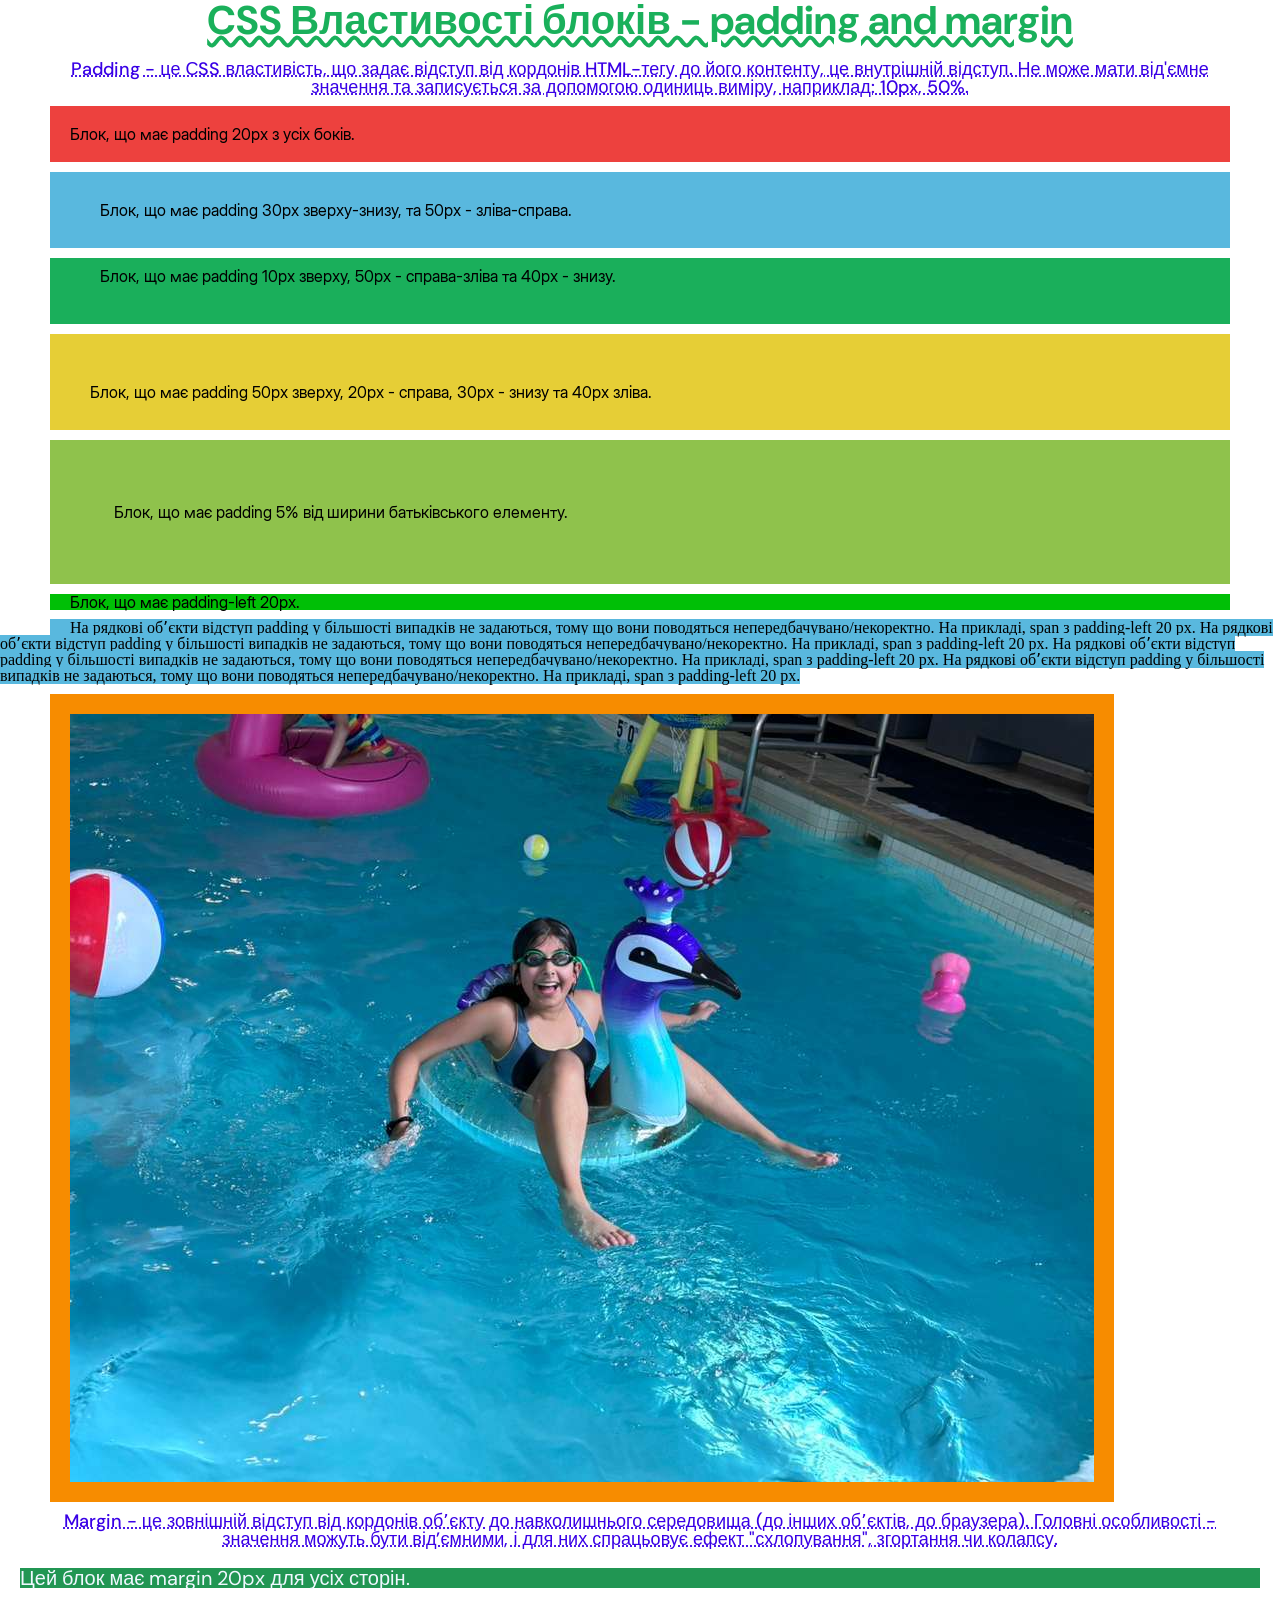
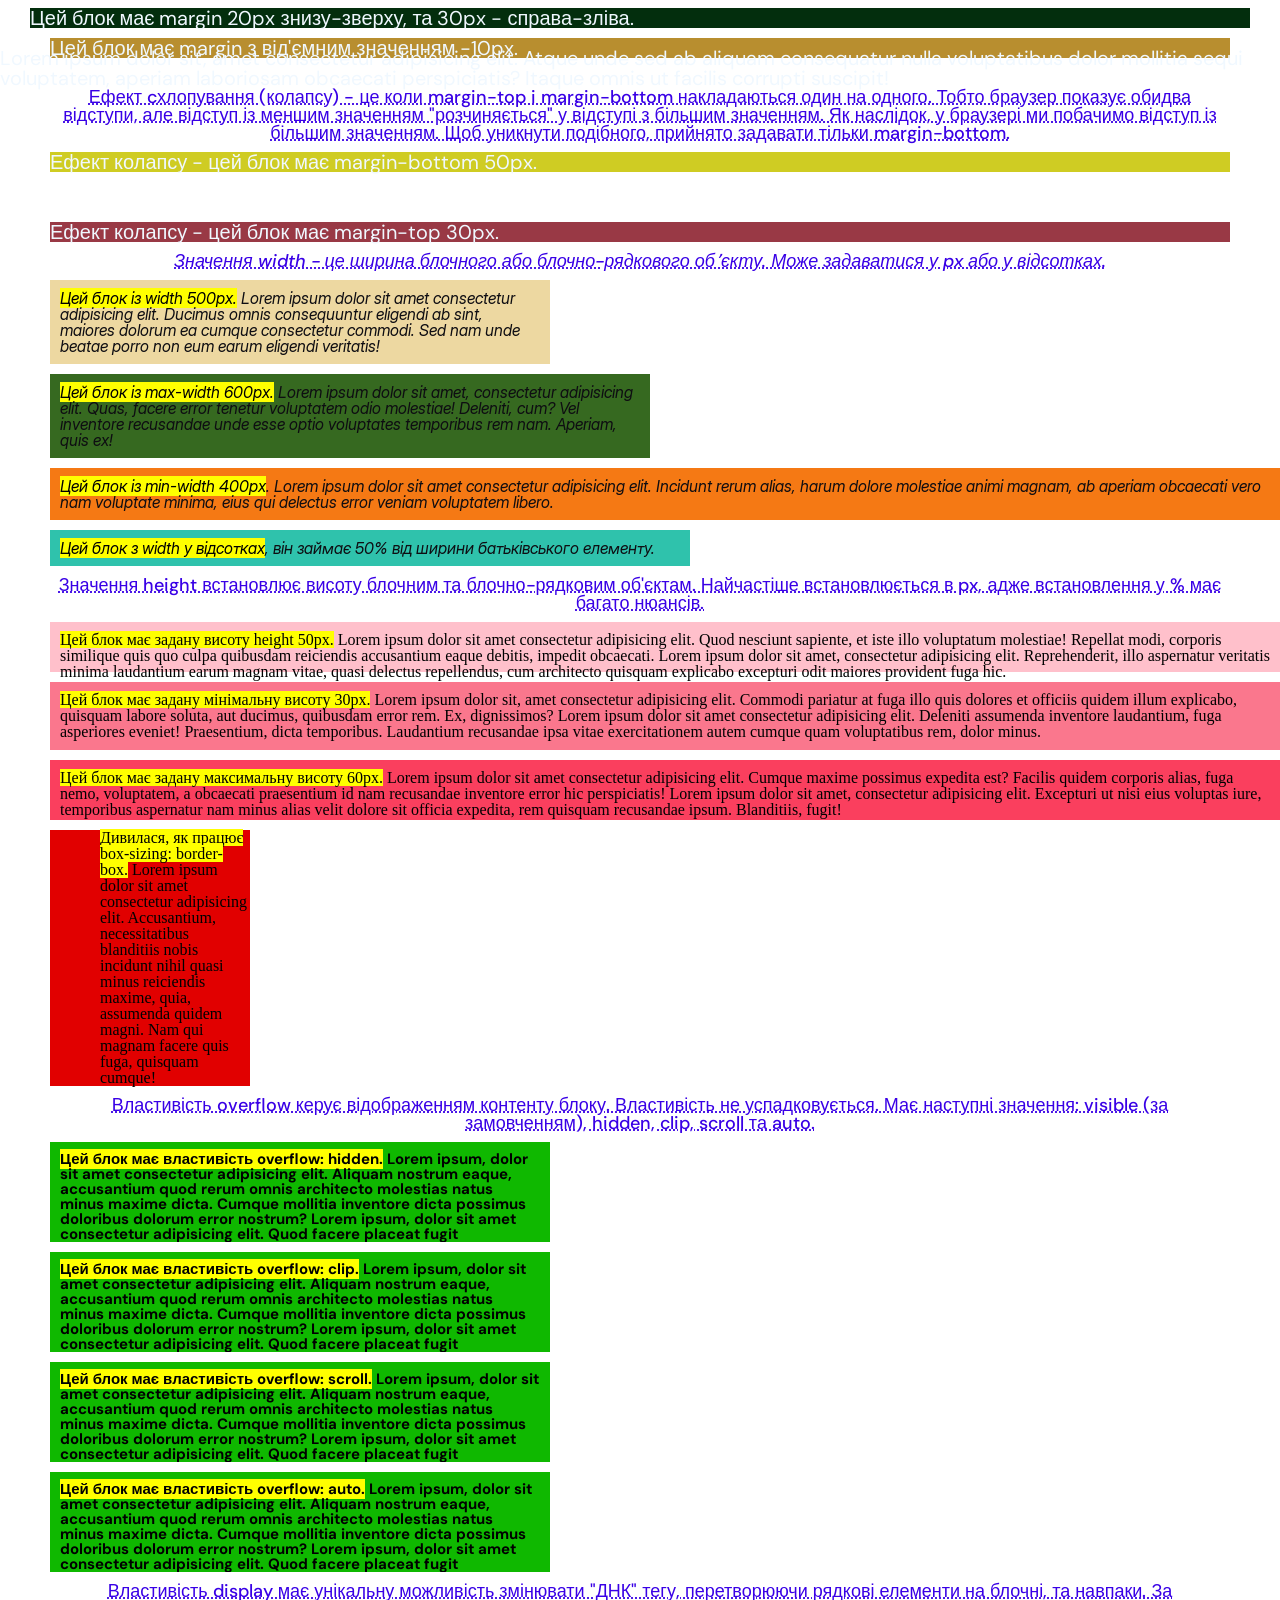
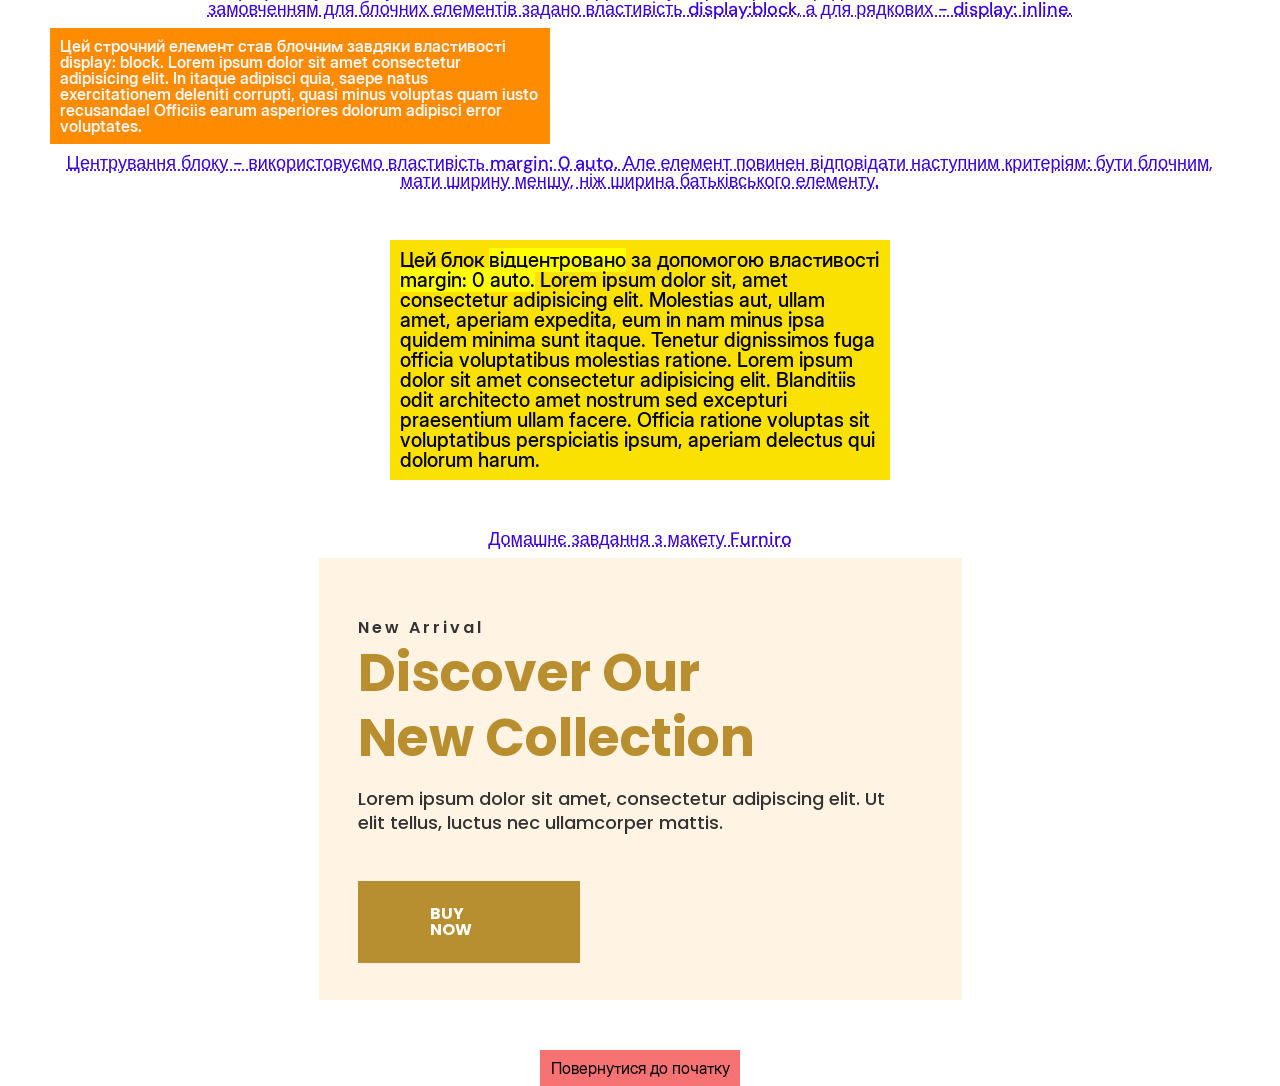
<file: lesson_5/index.html>
<!DOCTYPE html> 
<html lang="zxx">
<head>
   <meta charset="UTF-8">
   <meta name="viewport" content="width=device-width, initial-scale=1.0">
   <title>Lesson 5</title>
   <link rel="preconnect" href="https://fonts.googleapis.com">
   <link rel="preconnect" href="https://fonts.gstatic.com" crossorigin>
   <link href="https://fonts.googleapis.com/css2?family=DM%20Sans:wght@400;500;700&display=swap" rel="stylesheet">
   <link href="https://fonts.googleapis.com/css2?family=Poppins:wght@500;600;700&display=swap" rel="stylesheet">
   <link rel="stylesheet" href="css/fonts.css">
   <link rel="stylesheet" href="css/reset.css">
   <link rel="stylesheet" href="css/style.css">
</head>
<body>
<header id="top">
  <h1 class="title">CSS Властивості блоків - padding and margin</h1>
</header>
<main>
  <p class="description">Padding - це СSS властивість, що задає відступ від кордонів HTML-тегу до його контенту, це внутрішній відступ. Не може мати від'ємне значення та записується за допомогою одиниць виміру, наприклад: 10px, 50%.</p>
  <div class="padding">
    <div class="block1">
     Блок, що має padding 20px з усіх боків.
    </div>
     <div class="block2">
     Блок, що має padding 30px зверху-знизу, та 50px - зліва-справа. 
    </div>
     <div class="block3">
     Блок, що має padding 10px зверху, 50px - справа-зліва та 40px - знизу.
    </div>
      <div class="block4">
     Блок, що має padding 50px зверху, 20px - справа, 30px - знизу та 40px зліва.
    </div>
     <div class="block5">
     Блок, що має padding 5% від ширини батьківського елементу.
    </div>
      <div class="block6">
     Блок, що має padding-left 20px. 
    </div>
  </div>
  <span class="inline">
    На рядкові обʼєкти відступ padding у більшості випадків не задаються, тому що вони поводяться непередбачувано/некоректно. На прикладі, span з padding-left 20 px. На рядкові обʼєкти відступ padding у більшості випадків не задаються, тому що вони поводяться непередбачувано/некоректно. На прикладі, span з padding-left 20 px. На рядкові обʼєкти відступ padding у більшості випадків не задаються, тому що вони поводяться непередбачувано/некоректно. На прикладі, span з padding-left 20 px. На рядкові обʼєкти відступ padding у більшості випадків не задаються, тому що вони поводяться непередбачувано/некоректно. На прикладі, span з padding-left 20 px. 
  </span>
  <img src="img/girl_in_the_pool.jpg" alt="A smiling girl enjoys the pool while riding a blue inflatable peacock toy" class="inline-block">
   <p class="description">Margin - це зовнішній відступ від кордонів обʼєкту до навколишнього середовища (до інших обʼєктів, до браузера). Головні особливості - значення можуть бути від’ємними, і для них спрацьовує ефект "схлопування", згортання чи колапсу.</p>
   <div class="margin">
    <div class="block7">
      Цей блок має margin 20px для усіх сторін. 
    </div>
     <div class="block8">
      Цей блок має margin 20px знизу-зверху, та 30px - справа-зліва. 
    </div>
      <div class="block9">
      Цей блок має margin з від'ємним значенням -10px.
    </div>
    <p>Lorem ipsum dolor sit, amet consectetur adipisicing elit. Atque unde sed ab aliquam consequatur nulla voluptatibus dolor mollitia sequi voluptatem, aperiam laboriosam obcaecati perspiciatis? Itaque omnis ut facilis corrupti suscipit!</p>
    <p class="description">Ефект cхлопування (колапсу) - це коли margin-top i margin-bottom накладаються один на одного. Тобто браузер показує обидва відступи, але відступ із меншим значенням "розчиняється" у відступі з більшим значенням. Як наслідок, у браузері ми побачимо відступ із більшим значенням. Щоб уникнути подібного, прийнято задавати тільки margin-bottom.
    </p>
    <div class="collapse1">Ефект колапсу - цей блок має margin-bottom 50px.</div>
     <div class="collapse2">Ефект колапсу - цей блок має margin-top 30px.</div>
   </div>
   <div class="width">
    <p class="description">
      Значення width - це ширина блочного або блочно-рядкового обʼєкту. Може задаватися у px або у відсотках. 
    </p>
    <div class="block10"><mark>Цей блок із width 500px.</mark> Lorem ipsum dolor sit amet consectetur adipisicing elit. Ducimus omnis consequuntur eligendi ab sint, maiores dolorum ea cumque consectetur commodi. Sed nam unde beatae porro non eum earum eligendi veritatis!</div>
    <div class="block11"><mark>Цей блок із max-width 600px.</mark> Lorem ipsum dolor sit amet, consectetur adipisicing elit. Quas, facere error tenetur voluptatem odio molestiae! Deleniti, cum? Vel inventore recusandae unde esse optio voluptates temporibus rem nam. Aperiam, quis ex!</div>
    <div class="block12"><mark>Цей блок із min-width 400px</mark>. Lorem ipsum dolor sit amet consectetur adipisicing elit. Incidunt rerum alias, harum dolore molestiae animi magnam, ab aperiam obcaecati vero nam voluptate minima, eius qui delectus error veniam voluptatem libero.</div>
    <div class="block13"><mark>Цей блок з width у відсотках</mark>, він займає 50% від ширини батьківського елементу.</div>
   </div>
   <div class="height">
    <p class="description">Значення height встановлює висоту блочним та блочно-рядковим об'єктам. Найчастіше встановлюється в px, адже встановлення у % має багато нюансів.</p>
    <div class="block14"><mark>Цей блок має задану висоту height 50px.</mark> Lorem ipsum dolor sit amet consectetur adipisicing elit. Quod nesciunt sapiente, et iste illo voluptatum molestiae! Repellat modi, corporis similique quis quo culpa quibusdam reiciendis accusantium eaque debitis, impedit obcaecati. Lorem ipsum dolor sit amet, consectetur adipisicing elit. Reprehenderit, illo aspernatur veritatis minima laudantium earum magnam vitae, quasi delectus repellendus, cum architecto quisquam explicabo excepturi odit maiores provident fuga hic.</div>
    <div class="block15"><mark>Цей блок має задану мінімальну висоту 30px.</mark> Lorem ipsum dolor sit, amet consectetur adipisicing elit. Commodi pariatur at fuga illo quis dolores et officiis quidem illum explicabo, quisquam labore soluta, aut ducimus, quibusdam error rem. Ex, dignissimos? Lorem ipsum dolor sit amet consectetur adipisicing elit. Deleniti assumenda inventore laudantium, fuga asperiores eveniet! Praesentium, dicta temporibus. Laudantium recusandae ipsa vitae exercitationem autem cumque quam voluptatibus rem, dolor minus.</div>
    <div class="block16"><mark>Цей блок має задану максимальну висоту 60px.</mark> Lorem ipsum dolor sit amet consectetur adipisicing elit. Cumque maxime possimus expedita est? Facilis quidem corporis alias, fuga nemo, voluptatem, a obcaecati praesentium id nam recusandae inventore error hic perspiciatis! Lorem ipsum dolor sit amet, consectetur adipisicing elit. Excepturi ut nisi eius voluptas iure, temporibus aspernatur nam minus alias velit dolore sit officia expedita, rem quisquam recusandae ipsum. Blanditiis, fugit!</div>
   </div>
   <div class="new"> <mark>Дивилася, як працює box-sizing: border-box.</mark> Lorem ipsum dolor sit amet consectetur adipisicing elit. Accusantium, necessitatibus blanditiis nobis incidunt nihil quasi minus reiciendis maxime, quia, assumenda quidem magni. Nam qui magnam facere quis fuga, quisquam cumque!</div>
   <div class="overflow">
     <p class="description">Властивість overflow керує відображенням контенту блоку. Властивість не успадковується. Має наступні значення: visible (за замовченням), hidden, clip, scroll та auto.</p>
    <div class="hidden"><mark>Цей блок має властивість overflow: hidden.</mark> Lorem ipsum, dolor sit amet consectetur adipisicing elit. Aliquam nostrum eaque, accusantium quod rerum omnis architecto molestias natus minus maxime dicta. Cumque mollitia inventore dicta possimus doloribus dolorum error nostrum? Lorem ipsum, dolor sit amet consectetur adipisicing elit. Quod facere placeat fugit doloremque rerum illo dicta adipisci illum ex fugiat magni ipsa atque, labore nostrum? Labore aperiam ullam pariatur esse!
    </div>
    <div class="clip"><mark>Цей блок має властивість overflow: clip.</mark> Lorem ipsum, dolor sit amet consectetur adipisicing elit. Aliquam nostrum eaque, accusantium quod rerum omnis architecto molestias natus minus maxime dicta. Cumque mollitia inventore dicta possimus doloribus dolorum error nostrum? Lorem ipsum, dolor sit amet consectetur adipisicing elit. Quod facere placeat fugit doloremque rerum illo dicta adipisci illum ex fugiat magni ipsa atque, labore nostrum? Labore aperiam ullam pariatur esse!</div>
    <div class="scroll"><mark>Цей блок має властивість overflow: scroll.</mark> Lorem ipsum, dolor sit amet consectetur adipisicing elit. Aliquam nostrum eaque, accusantium quod rerum omnis architecto molestias natus minus maxime dicta. Cumque mollitia inventore dicta possimus doloribus dolorum error nostrum? Lorem ipsum, dolor sit amet consectetur adipisicing elit. Quod facere placeat fugit doloremque rerum illo dicta adipisci illum ex fugiat magni ipsa atque, labore nostrum? Labore aperiam ullam pariatur esse!</div>
    <div class="auto"><mark>Цей блок має властивість overflow: auto.</mark> Lorem ipsum, dolor sit amet consectetur adipisicing elit. Aliquam nostrum eaque, accusantium quod rerum omnis architecto molestias natus minus maxime dicta. Cumque mollitia inventore dicta possimus doloribus dolorum error nostrum? Lorem ipsum, dolor sit amet consectetur adipisicing elit. Quod facere placeat fugit doloremque rerum illo dicta adipisci illum ex fugiat magni ipsa atque, labore nostrum? Labore aperiam ullam pariatur esse!</div>
   </div>
   <div class="display">
    <p class="description">Властивість display має унікальну можливість змінювати "ДНК" тегу, перетворюючи рядкові елементи на блочні, та навпаки. За замовченням для блочних елементів задано властивість display:block, а для рядкових - display: inline.</p>
    <span class="inline2">Цей строчний елемент став блочним завдяки властивості display: block. Lorem ipsum dolor sit amet consectetur adipisicing elit. In itaque adipisci quia, saepe natus exercitationem deleniti corrupti, quasi minus voluptas quam iusto recusandae! Officiis earum asperiores dolorum adipisci error voluptates.</span>
   </div>
   <p class="description">Центрування блоку - використовуємо властивість margin: 0 auto. Але елемент повинен відповідати наступним критеріям: бути блочним, мати ширину меншу, ніж ширина батьківського елементу.</p>
   <div class="center">Цей блок <mark>відцентровано</mark> за допомогою властивості <mark>margin: 0 auto.</mark> Lorem ipsum dolor sit, amet consectetur adipisicing elit. Molestias aut, ullam amet, aperiam expedita, eum in nam minus ipsa quidem minima sunt itaque. Tenetur dignissimos fuga officia voluptatibus molestias ratione. Lorem ipsum dolor sit amet consectetur adipisicing elit. Blanditiis odit architecto amet nostrum sed excepturi praesentium ullam facere. Officia 
  ratione voluptas sit voluptatibus perspiciatis ipsum, aperiam delectus qui dolorum harum.</div>
  <p class="description">Домашнє завдання з макету Furniro</p>
  <div class="project2">
    <div class="inside">
      <p class="small-title">New Arrival</p>
      <p class="title2">Discover Our <br>New Collection</p>
      <p class="text"> Lorem ipsum dolor sit amet, consectetur adipiscing elit. Ut elit tellus, luctus nec ullamcorper mattis.</p>
      <div class="button">BUY Now </div>
    </div>
  </div>
  </main>
  <footer>
    <a href="#top" class="link">Повернутися до початку</a>
  </footer>
</body>
</html>
</file>
<file: lesson_3/css/style.css>
/* My first CSS comment */
h1, li {
   color:rgb(22, 6, 255);
}
h2{
   color: rgb(249, 195, 0)
}
[class*="info"] {
   color:rgb(170, 28, 3);
}
.first-item{
   color:blueviolet;
}
.link {
   color:aqua;
}
p.small-text {
   color:rgba(255, 7, 7, 0.684);
}
#independence {
   color:rgb(77, 7, 7);
}
.part-one p{
   color:green;
}
.part-two p{
   color:rgb(214, 74, 242);
}
.part-three p {
   color:rgb(54, 10, 143);
}

p.first-item {
   color: blueviolet;
}
p.small-text {
   color: rgba(83, 0, 0, 0.675);
}
ul>li {
   color:rgb(251, 80, 0);
}
[title~="Київ"]{
   color: rgb(53, 184, 44);
}
</file>
<file: lesson_4/css/fonts.css>
@font-face {
   font-family: "InterDisplay";
   src: url(../fonts/InterDisplay-Regular.woff2) format(woff2);
   font-weight: 400;
   font-style: normal;
   font-display: swap;
   
}
@font-face {
   font-family: "InterDisplay";
   src: url(../fonts/InterDisplay-Medium.woff2) format(woff2);
   font-weight: 500;
   font-style: normal;
   font-display: swap;
   
}
@font-face {
   font-family: "InterDisplay";
   src: url(../fonts/InterDisplay-SemiBold.woff2) format(woff2);
   font-weight: 600;
   font-style: normal;
   font-display: swap;
   
}
@font-face {
   font-family: "InterDisplay";
   src: url(../fonts/InterDisplay-Italic.woff2) format(woff2);
   font-weight: 400;
   font-style: italic;
   font-display: swap;
   
}
</file>
<file: lesson_4/css/style.css>
@import url(https://fonts.googleapis.com/css?family=Poppins:100,100italic,200,200italic,300,300italic,regular,italic,500,500italic,600,600italic,700,700italic,800,800italic,900,900italic);
body {
   font-family: "Poppins", sans-serif;

}
.text2 {
   font-family: "InterDisplay", sans-serif;
   font-weight: 400;
}
.rare-bold {
   font-family: "InterDisplay", sans-serif;
   font-weight: 600;
   color: #92734b;
}
.title {
   font-family: "Poppins", sans-serif;
   color: #b88f30;
   font-size: 40px;
   font-weight: 600;
   text-align: center;
   text-shadow: 5px 3px 3px rgba(0, 0, 0, 0.5);
}
.sub-title{
   font-family: "InterDisplay", sans-serif;
   font-style: italic;
   font-weight: 400;
   color: #b88f30;
}
.text3{
   font-size: 30px;
   color: #396621;
}
.italic{
   font-weight: 500;
   font-style: italic;
   color: #e97171;
}
.oblique{
   font-style: oblique;
   color: #2ec1ac;
   font-weight: 500;
}
.text4{
   color: #564fc2;
}
.thin {
   font-weight: 100;
}
.extralight {
   font-weight: 200;
}
.light{
   font-weight: 300;
}
.medium{
   font-weight: 500;
}
.semibold{
   font-weight: 600;
}
.bold{
   font-weight: 700;
}
.extrabold{
   font-weight: 800;
}
.black{
   font-weight: 900;
}
.right{
   text-align: right;
   color: #F24E1E;
}
.center {
   text-align: center;
   color: #fbb1c0;
}
.justify {
   text-align: justify;
   color: #1ab0ef;
}
.text5{
   color:#ca89e5;
    font-size: 16px;
}
.overline{
   text-decoration: overline;
}
.underline {
   text-decoration: underline;;
}
.wavy{
   text-decoration: underline;
   text-decoration-color: #F24E1E;
   text-decoration-style: wavy;
}
.dotted {
   text-decoration: underline;
   text-decoration-color: #2ec1ac;;
   text-decoration-style: dotted;
}
.dashed{
   text-decoration: underline;
   text-decoration-color: #564fc2;
   text-decoration-style: dashed;
}
.double{
   text-decoration: underline;
   text-decoration-color: #b88f30;;
   text-decoration-style: double;
}
.line-through{
   text-decoration: line-through;
}
.thick-line{
   text-decoration: line-through;
   text-decoration-thickness: 4px;
   text-decoration-color: #2f2204;;
}
.offset{
   text-decoration: underline;
   text-decoration-style: wavy;
   text-decoration-color: #ca89e5;
   text-underline-offset: 20px;
}

.text6 {
font-family: "InterDisplay", sans-serif;
font-weight: 600;
color: #07709d;
}
.text-shadow{
   text-shadow: -5px 3px 3px rgb(255, 221, 0);

}
.text-shadow2 {
   text-shadow: 
   5px 3px 3px rgb(0, 0, 0), 
   5px 3px 3px rgb(53, 227, 22);

}
.uppercase {
   text-transform: uppercase;
}
.lowercase {
   text-transform: lowercase;
}
.capitalize {
   text-transform: capitalize;
}
.line-height {
   line-height: 1.4;
}
.letter-spacing {
   letter-spacing: 10px;
}
.word-spacing {
   word-spacing: 15px;
}
.white-space {
   white-space: nowrap;
}
.project1 {
 font-family: "DM Sans", sans-serif;
}

.project-text {
   color: #666666;
   letter-spacing: -0.5px;
   font-weight: 400;
   font-size: 20px;
   line-height: 1.4;
}
.green {
   font-weight: 700;
   font-size: 50px;
   color: #1ab05b;
}
.project-title {
   font-weight: 400;
   font-size: 50px;
   letter-spacing: -1.26px;
   color: #121212;
   text-transform: capitalize;
}
.link {
   font-family: "InterDisplay", sans-serif;
   font-weight: 600;
   font-size: 20px;
   color: #1ab0ef;
}
</file>
<file: lesson_5/css/fonts.css>
@font-face {
   font-family: "InterDisplay";
   src: url(../fonts/InterDisplay-Regular.woff2) format(woff2);
   font-weight: 400;
   font-style: normal;
   font-display: swap;
   
}
@font-face {
   font-family: "InterDisplay";
   src: url(../fonts/InterDisplay-Medium.woff2) format(woff2);
   font-weight: 500;
   font-style: normal;
   font-display: swap;
   
}
@font-face {
   font-family: "InterDisplay";
   src: url(../fonts/InterDisplay-SemiBold.woff2) format(woff2);
   font-weight: 600;
   font-style: normal;
   font-display: swap;
   
}
@font-face {
   font-family: "InterDisplay";
   src: url(../fonts/InterDisplay-Italic.woff2) format(woff2);
   font-weight: 400;
   font-style: italic;
   font-display: swap;
   
}
</file>
<file: lesson_5/css/style.css>
.title {
   text-align: center;
   font-family: "DM Sans", sans-serif;
   font-weight: 700;
   color: #1ab05b;
   font-size: 40px;
   text-decoration: underline;
   text-decoration-style: wavy;
   margin-bottom: 20px;
}
.description {
   font-family: "DM Sans", sans-serif;
   font-size: 18px;
   font-weight: 500;
   color:#3900e6;
   margin-bottom: 10px;
   text-align: center;
   margin-left: 50px;
   margin-right: 50px;
   text-decoration: underline;
   text-decoration-style: dotted;
}
.padding {
   font-family: "InterDisplay", sans-serif;
   font-weight: 400;
}
.block1 {
   background-color: #ed413e;
   padding: 20px;
   margin-bottom: 10px;
   margin-left: 50px;
   margin-right: 50px;
}
.block2 {
   background-color: #59b8de;
   padding: 30px 50px;
   margin-bottom: 10px;
   margin-left: 50px;
   margin-right: 50px;
}
.block3 {
   background-color: #1aaf5b;
   padding: 10px 50px 40px;
   margin-bottom: 10px;
   margin-left: 50px;
   margin-right: 50px;
}

.block4 {
   background-color: #e6ce36;
   padding: 50px 20px 30px 40px;
   margin-bottom: 10px;
   margin-left: 50px;
   margin-right: 50px;
}

.block5 {
   background-color: #8fc24c;
   padding: 5%;
   margin-bottom: 10px;
   margin-left: 50px;
   margin-right: 50px;
}

.block6 {
   background-color: #00bf06;
   padding-left: 20px;
   margin-bottom: 10px;
   margin-left: 50px;
   margin-right: 50px;
}

.inline {
   background-color: #59b8de;
   padding-left: 20px;
   margin-bottom: 10px;
   margin-left: 50px;
   margin-right: 50px;
}
.inline-block {
   background-color: #f78c00;
   padding: 20px;
   margin-top: 10px;
   margin-bottom: 10px;
   margin-left: 50px;
   margin-right: 50px;
}
.margin {
    font-family: "DM Sans", sans-serif;
    font-weight: 400;
    font-size: 20px;
    color:aliceblue
}
.block7 {
   background-color: #219653;
   margin: 20px;
}

.block8{
   background-color: #032e0d;
   margin: 20px 30px;
}
.block9 {
   background-color: #b88e2f;
   margin: -10px;
   margin-left: 50px;
   margin-right: 50px;
}
.collapse1 {
   margin-bottom: 50px;
   background-color: #cfcc23;
   margin-left: 50px;
   margin-right: 50px;
}
.collapse2 {
   margin-top: 30px;
   background-color: #993945;
   margin-left: 50px;
   margin-right: 50px;
   margin-bottom: 10px;
}
.width {
   font-family: "InterDisplay", sans-serif;
   font-weight: 400;
   font-style: italic;
   color:#0e0d12;
}
.block10 {
   background-color: #edd8a1;
   width: 500px;
   margin-bottom: 10px;
   margin-left: 50px;
   padding: 10px;
}
.block11 {
   background-color: #366920;
   max-width: 600px;
   margin-bottom: 10px;
   margin-left: 50px;
   padding: 10px;
}
.block12 {
   background-color: #f57914;
   min-width: 400px;
   margin-bottom: 10px;
   margin-left: 50px;
   padding: 10px;
}
.block13 {
   background-color: #2fc2ac;
   width: 50%;
   margin-bottom: 10px;
   margin-left: 50px;
   padding: 10px;
}
.block14 {
   background-color: pink;
   height: 50px;
   margin-bottom: 10px;
   margin-left: 50px;
   padding: 10px;
}
.block15 {
   background-color: rgb(250, 119, 141);
   min-height: 30px;
   margin-bottom: 10px;
   margin-left: 50px;
   padding: 10px;
}
.block16 {
   background-color: rgb(250, 63, 94);
   max-height: 60px;
   margin-bottom: 10px;
   margin-left: 50px;
   padding: 10px;
}
.new {
   background-color: #e10000;
   width: 200px;
   margin-left: 50px;
   padding-left: 50px;
   margin-bottom: 10px;
}
.overflow {
   font-family: "DM Sans", sans-serif;
   font-size: 15px;
   font-weight: 700;
}

.hidden{
   overflow: hidden;
   background-color: #0fb800;
   max-height: 100px;
   margin-bottom: 10px;
   margin-left: 50px;
   padding: 10px;
   max-width: 500px;
}
.clip{
   overflow: clip;
   background-color: #0fb800;
   max-height: 100px;
   margin-bottom: 10px;
   margin-left: 50px;
   padding: 10px;
   max-width: 500px;
}
.scroll{
   overflow: scroll;
   background-color: #0fb800;
   max-height: 100px;
   margin-bottom: 10px;
   margin-left: 50px;
   padding: 10px;
   max-width: 500px;
}
.auto{
   overflow: auto;
   background-color: #0fb800;
   max-height: 100px;
   margin-bottom: 10px;
   margin-left: 50px;
   padding: 10px;
   max-width: 500px;
}
.display {
   font-family: "InterDisplay", sans-serif;
   font-weight: 600;
   color: whitesmoke;
}
.inline2 {
   display: block;
   background-color: #ff8c00;
   margin-bottom: 10px;
   margin-left: 50px;
   padding: 10px;
   max-width: 500px;
}
.center {
   background-color: #fae102;
   font-family: "InterDisplay", sans-serif;
   font-size: 20px;
   font-weight: 500;
   max-width: 500px;
   margin: 50px auto 50px;
   padding: 10px;

}
.link {
   display:block;
   background-color: #f77272;
   width: 200px;
   margin: 50px auto 50px;
   padding: 10px;
   text-align: center;
   font-family: "InterDisplay", sans-serif;
   font-weight: 400;
}
.project2 {
   background-color: #fff3e3;
   max-width: 643px; 
   margin: 0 auto;
}
.inside {
   padding: 62px 56px 37px 39px;
   font-family: Poppins, sans-serif;
}
.button {
   text-transform: uppercase;
   color: #ffffff;
   max-width: 222px;
   background-color: #b88f30;
   padding: 25px 72px 25px 72px;
   font-weight: 700;
   font-size: 16px;
}
.text,
.small-title {
   color: #333333;
}
.title2{
color: #b88e2f;
font-weight: 700;
font-size: 52px;
line-height: 65px;
padding-bottom: 17px;
}
.small-title {
   font-size: 16px;
   font-weight: 600;
   letter-spacing: 3px;
   padding-bottom: 4px;
}
.text{
   font-weight: 500;
   font-size: 18px;
   line-height: 24px;
   padding-bottom: 46px;
}
</file>
